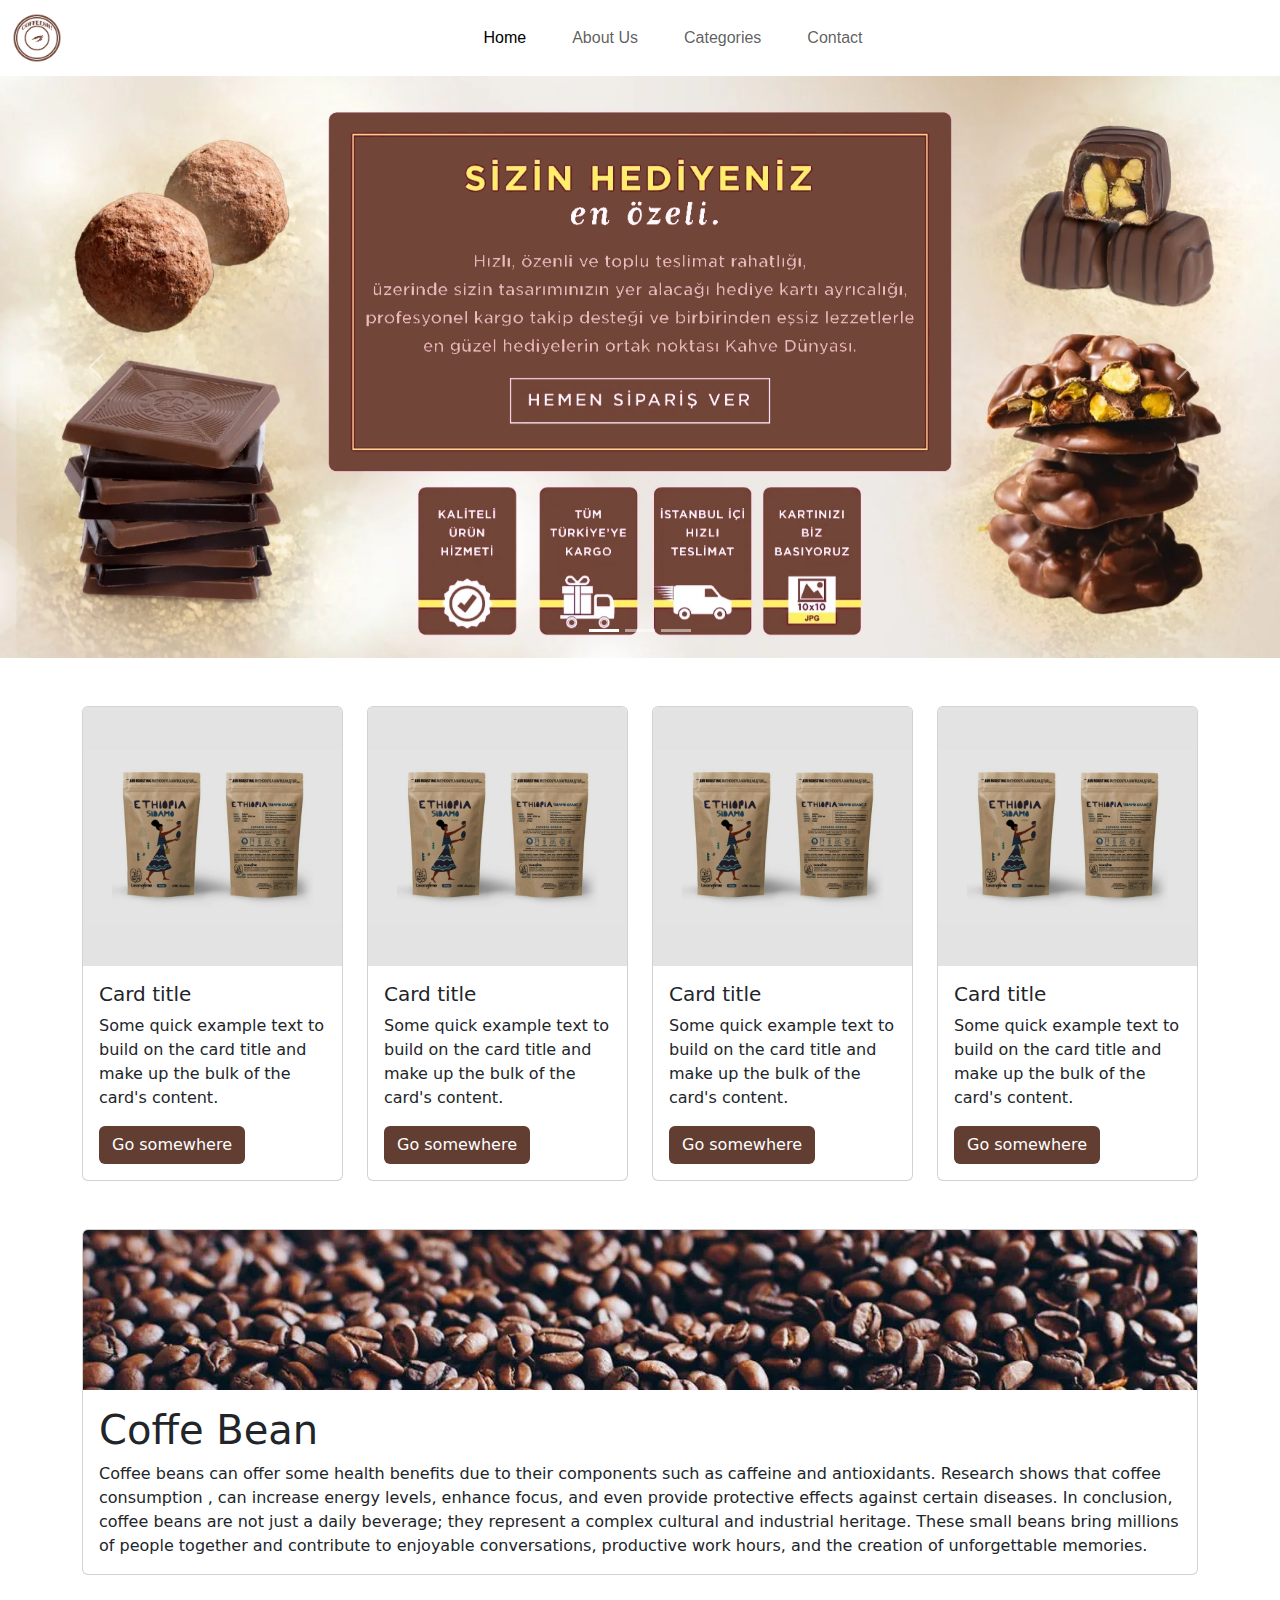
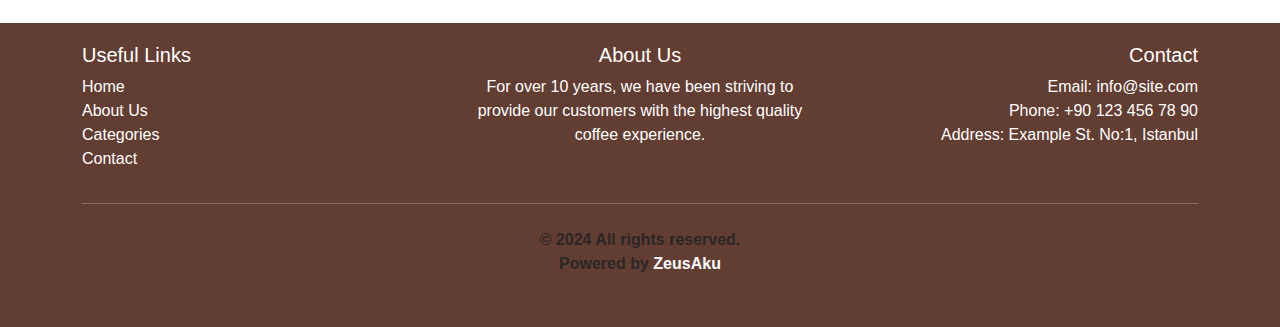
<file: coffeShop/index.html>
<!DOCTYPE html>
<html lang="en">

<head>
    <meta charset="UTF-8">
    <meta name="viewport" content="width=device-width, initial-scale=1.0">
    <title>Centered Navbar and Footer</title>
    <link rel="stylesheet" href="style.css">
    <!-- Bootstrap CSS -->
    <link href="https://cdn.jsdelivr.net/npm/bootstrap@5.3.3/dist/css/bootstrap.min.css" rel="stylesheet"
        integrity="sha384-QWTKZyjpPEjISv5WaRU9OFeRpok6YctnYmDr5pNlyT2bRjXh0JMhjY6hW+ALEwIH" crossorigin="anonymous">

</head>

<body>
    <nav class="navbar navbar-expand-lg navbar-light bg-whitesmoke"> <!-- bg-light yerine bg-whitesmoke sınıfı eklendi -->
        <div class="container-fluid">
            <a class="navbar-brand" href="#">
                <img src="img/logo.png" width="50" height="50" alt="Logo">
            </a>
            <button class="navbar-toggler" type="button" data-bs-toggle="collapse" data-bs-target="#navbarNav"
                aria-controls="navbarNav" aria-expanded="false" aria-label="Toggle navigation">
                <span class="navbar-toggler-icon"></span>
            </button>
            <div class="collapse navbar-collapse justify-content-center" id="navbarNav">
                <ul class="navbar-nav">
                    <li class="nav-item">
                        <a class="nav-link active" aria-current="page" href="index.html">Home</a>
                    </li>
                    <li class="nav-item">
                        <a class="nav-link" href="aboutUs.html">About Us</a>
                    </li>
                    <li class="nav-item">
                        <a class="nav-link" href="categories.html">Categories</a>
                    </li>
                    <li class="nav-item">
                        <a class="nav-link" href="contact.html">Contact</a>
                    </li>
                </ul>
            </div>
        </div>
    </nav>
    
    

    <div id="carouselExampleIndicators" class="carousel slide">
        <div class="carousel-indicators">
            <button type="button" data-bs-target="#carouselExampleIndicators" data-bs-slide-to="0" class="active"
                aria-current="true" aria-label="Slide 1"></button>
            <button type="button" data-bs-target="#carouselExampleIndicators" data-bs-slide-to="1"
                aria-label="Slide 2"></button>
            <button type="button" data-bs-target="#carouselExampleIndicators" data-bs-slide-to="2"
                aria-label="Slide 3"></button>
        </div>
        <div class="carousel-inner">
            <div class="carousel-item active">
                <img src="img/coffe33.png" class="d-block w-100" alt="...">
            </div>
            <div class="carousel-item">
                <img src="img/coffe2.png" class="d-block w-100" alt="...">
            </div>
            <div class="carousel-item">
                <img src="img/coffe1.png" class="d-block w-100" alt="...">
            </div>
        </div>
        <button class="carousel-control-prev" type="button" data-bs-target="#carouselExampleIndicators"
            data-bs-slide="prev">
            <span class="carousel-control-prev-icon" aria-hidden="true"></span>
            <span class="visually-hidden">Previous</span>
        </button>
        <button class="carousel-control-next" type="button" data-bs-target="#carouselExampleIndicators"
            data-bs-slide="next">
            <span class="carousel-control-next-icon" aria-hidden="true"></span>
            <span class="visually-hidden">Next</span>
        </button>
    </div>

    <div class="container">
        <div class="row mt-5">
            <div class="col-md-3">
                <div class="card">
                    <img src="img/coffe.jpg" class="card-img-top" alt="...">
                    <div class="card-body">
                        <h5 class="card-title">Card title</h5>
                        <p class="card-text">Some quick example text to build on the card title and make up the bulk of
                            the card's content.</p>
                        <a href="#" class="btn text-white" style="background-color: #623d32; ">Go somewhere</a>
                    </div>
                </div>
            </div>
            <div class="col-md-3">
                <div class="card">
                    <img src="img/coffe.jpg" class="card-img-top" alt="...">
                    <div class="card-body">
                        <h5 class="card-title">Card title</h5>
                        <p class="card-text">Some quick example text to build on the card title and make up the bulk of
                            the card's content.</p>
                        <a href="#" class="btn text-white" style="background-color: #623d32; ">Go somewhere</a>
                    </div>
                </div>
            </div>
            <div class="col-md-3">
                <div class="card">
                    <img src="img/coffe.jpg" class="card-img-top" alt="...">
                    <div class="card-body">
                        <h5 class="card-title">Card title</h5>
                        <p class="card-text">Some quick example text to build on the card title and make up the bulk of
                            the card's content.</p>
                        <a href="#" class="btn text-white" style="background-color: #623d32; ">Go somewhere</a>
                    </div>
                </div>
            </div>
            <div class="col-md-3">
                <div class="card">
                    <img src="img/coffe.jpg" class="card-img-top" alt="...">
                    <div class="card-body">
                        <h5 class="card-title">Card title</h5>
                        <p class="card-text">Some quick example text to build on the card title and make up the bulk of
                            the card's content.</p>
                        <a href="#" class="btn text-white" style="background-color: #623d32; ">Go somewhere</a>
                    </div>
                </div>
            </div>
        </div>
    </div>
    <aside>
        <div class="container">
            <div class="row">
                <div class="col-md-12  mt-5">



                    <div class="card" style=" margin: 0 auto;">
                        <img src="img/kahveler_background.webp" class="card-img-top" alt="...">
                        <div class="card-body">
                            <h1 class="card-title"> Coffe Bean</h1>
                            <p class="card-text">

                                Coffee beans can offer some health benefits due to their components
                                such as caffeine and antioxidants. Research shows that coffee consumption ,
                                can increase energy levels, enhance focus, and even provide protective
                                effects against certain diseases.

                                In conclusion, coffee beans are not just a daily beverage; they represent
                                a complex cultural and industrial heritage. These small beans bring
                                millions of people together and contribute to enjoyable conversations,
                                productive work hours, and the creation of unforgettable memories.</p>


                        </div>
                    </div>

                </div>
            </div>
        </div>
    </aside>







    <!-- footer kısmı -->

    <footer class="footer mt-5" style="background-color: #623d32; color: #fff;">
        <div class="container">
            <div class="row text-center text-md-start">
                <div class="col-md-4">
                    <h5>Useful Links</h5>
                    <ul class="list-unstyled">
                        <li><a href="index.html">Home</a></li>
                        <li><a href="aboutUs.html">About Us</a></li>
                        <li><a href="categories.html">Categories</a></li>
                        <li><a href="contact.html">Contact</a></li>
                    </ul>
                </div>
                <div class="col-md-4 text-center">
                    <h5>About Us</h5>
                    <p>For over 10 years, we have been striving to provide our customers with the highest quality coffee experience.</p>
                </div>
                <div class="col-md-4 text-md-end">
                    <h5>Contact</h5>
                    <ul class="list-unstyled">
                        <li><a href="#">Email: info@site.com</a></li>
                        <li><a href="#">Phone: +90 123 456 78 90</a></li>
                        <li><a href="#">Address: Example St. No:1, Istanbul</a></li>
                    </ul>
                </div>
            </div>
            <hr> <!-- Ayırıcı çizgi -->
            <div class="row text-center mt-4">
                <div class="col">
                    <strong><p style="color: #2b2727;">&copy; 2024 All rights reserved. <br>Powered by <a href="zeusaku.com" style="color: #fff;">ZeusAku </a></p></strong>
                </div>
            </div>
        </div>
    </footer>
    
    
    
    
    
    
    
    
    





    <!-- Bootstrap JS -->
    <script src="https://cdn.jsdelivr.net/npm/bootstrap@5.3.3/dist/js/bootstrap.bundle.min.js"
        integrity="sha384-YvpcrYf0tY3lHB60NNkmXc5s9fDVZLESaAA55NDzOxhy9GkcIdslK1eN7N6jIeHz"
        crossorigin="anonymous"></script>
    <script>
        // Carousel'ı başlat
        var myCarousel = document.querySelector('#carouselExampleIndicators');
        var carousel = new bootstrap.Carousel(myCarousel, {
            interval: 1000, // Geçiş süresi, burada 3000 milisaniye (3 saniye) olarak ayarlandı
            wrap: true // Son slayda ulaşıldığında, otomatik olarak ilk slayda başlamak için true olarak ayarlandı
        });
    </script>
</body>

</html>
</file>
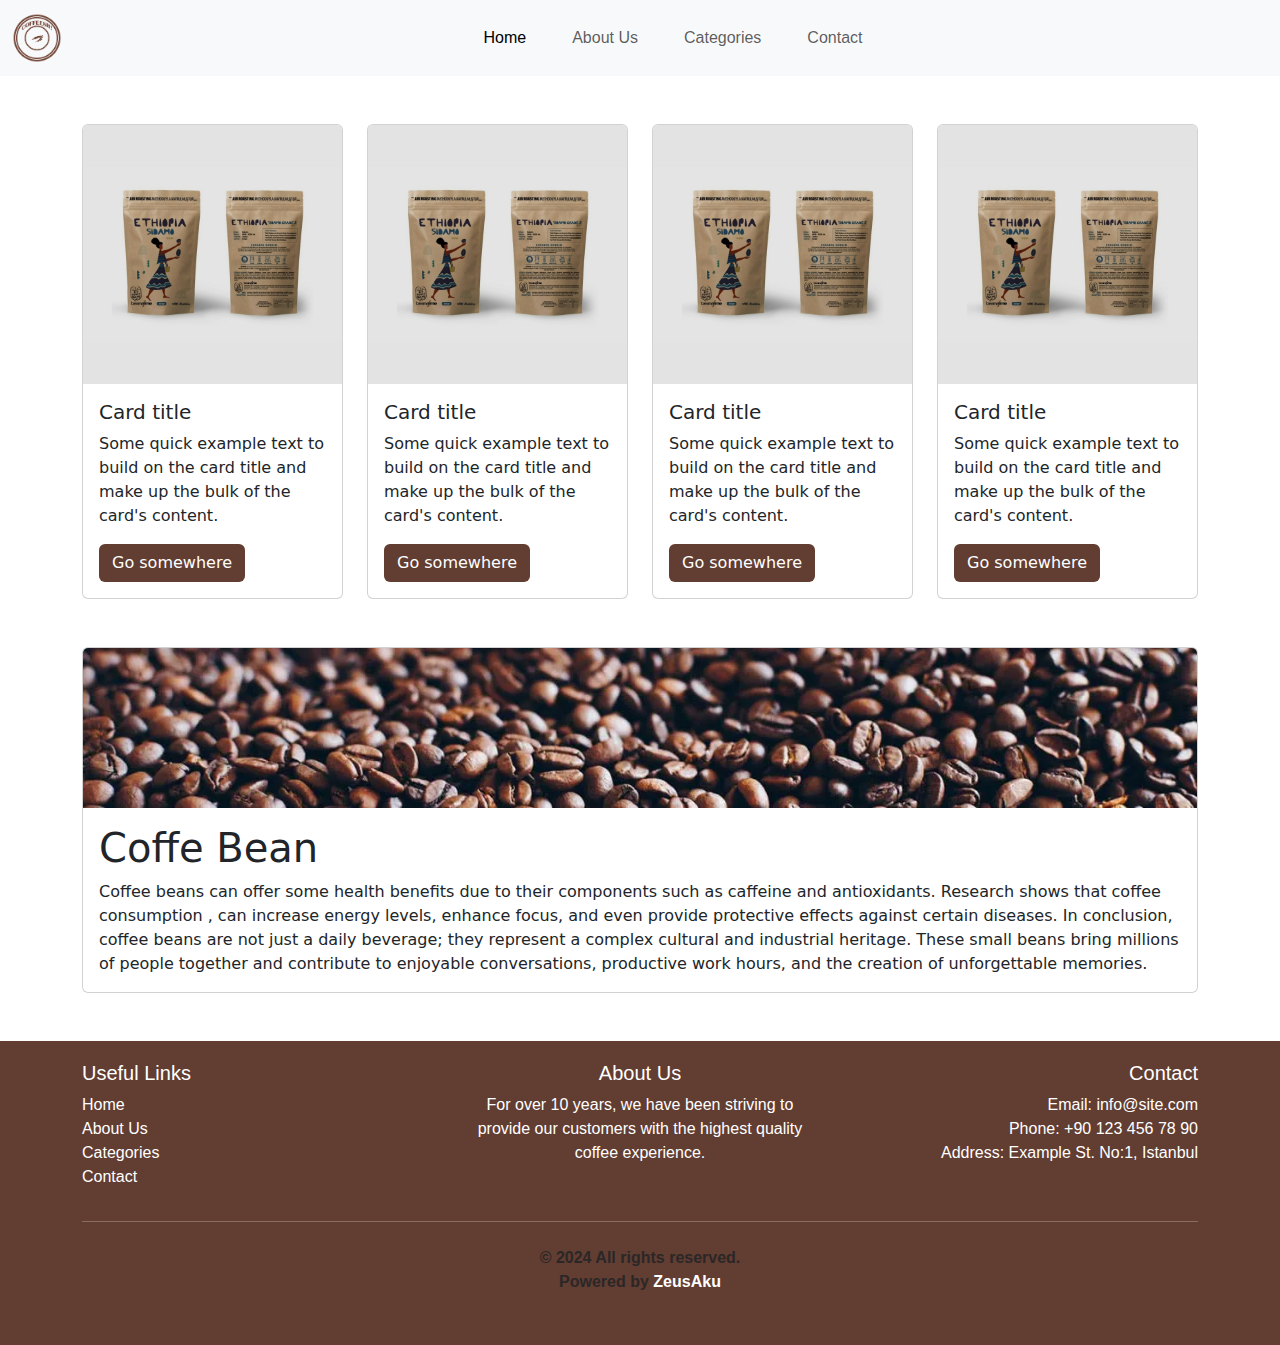
<file: coffeShop/categories.html>
<!DOCTYPE html>
<html lang="en">

<head>
    <meta charset="UTF-8">
    <meta name="viewport" content="width=device-width, initial-scale=1.0">
    <title>Centered Navbar and Footer</title>
    <link rel="stylesheet" href="style.css">
    <!-- Bootstrap CSS -->
    <link href="https://cdn.jsdelivr.net/npm/bootstrap@5.3.3/dist/css/bootstrap.min.css" rel="stylesheet"
        integrity="sha384-QWTKZyjpPEjISv5WaRU9OFeRpok6YctnYmDr5pNlyT2bRjXh0JMhjY6hW+ALEwIH" crossorigin="anonymous">

</head>

<body>
    <nav class="navbar navbar-expand-lg navbar-light bg-light">
        <div class="container-fluid">
            <a class="navbar-brand" href="#">
                <img src="img/logo.png" width="50" height="50" alt="Logo">
            </a>
            <button class="navbar-toggler" type="button" data-bs-toggle="collapse" data-bs-target="#navbarNav"
                aria-controls="navbarNav" aria-expanded="false" aria-label="Toggle navigation">
                <span class="navbar-toggler-icon"></span>
            </button>
            <div class="collapse navbar-collapse justify-content-center" id="navbarNav">
                <ul class="navbar-nav">
                    <li class="nav-item">
                        <a class="nav-link active" aria-current="page" href="index.html">Home</a>
                    </li>
                    <li class="nav-item">
                        <a class="nav-link" href="aboutUs.html">About Us</a>
                    </li>
                    <li class="nav-item">
                        <a class="nav-link" href="categories.html">Categories</a>
                    </li>
                    <li class="nav-item">
                        <a class="nav-link" href="contact.html">Contact</a>
                    </li>
                </ul>
            </div>
        </div>
    </nav>



    <div class="container">
        <div class="row mt-5">
            <div class="col-md-3">
                <div class="card">
                    <img src="img/coffe.jpg" class="card-img-top" alt="...">
                    <div class="card-body">
                        <h5 class="card-title">Card title</h5>
                        <p class="card-text">Some quick example text to build on the card title and make up the bulk of
                            the card's content.</p>
                        <a href="#" class="btn text-white" style="background-color: #623d32; ">Go somewhere</a>
                    </div>
                </div>
            </div>
            <div class="col-md-3">
                <div class="card">
                    <img src="img/coffe.jpg" class="card-img-top" alt="...">
                    <div class="card-body">
                        <h5 class="card-title">Card title</h5>
                        <p class="card-text">Some quick example text to build on the card title and make up the bulk of
                            the card's content.</p>
                        <a href="#" class="btn text-white" style="background-color: #623d32 ">Go somewhere</a>
                    </div>
                </div>
            </div>
            <div class="col-md-3">
                <div class="card">
                    <img src="img/coffe.jpg" class="card-img-top" alt="...">
                    <div class="card-body">
                        <h5 class="card-title">Card title</h5>
                        <p class="card-text">Some quick example text to build on the card title and make up the bulk of
                            the card's content.</p>
                        <a href="#" class="btn text-white" style="background-color: #623d32; ">Go somewhere</a>
                    </div>
                </div>
            </div>
            <div class="col-md-3">
                <div class="card">
                    <img src="img/coffe.jpg" class="card-img-top" alt="...">
                    <div class="card-body">
                        <h5 class="card-title">Card title</h5>
                        <p class="card-text">Some quick example text to build on the card title and make up the bulk of
                            the card's content.</p>
                        <a href="#" class="btn text-white" style="background-color: #623d32; ">Go somewhere</a>
                    </div>
                </div>
            </div>
        </div>
    </div>
    <div class="asidebar">
        <div class="container">
            <div class="row">
                <div class="col-md-12  mt-5">



                    <div class="card" style=" margin: 0 auto;">
                        <img src="img/kahveler_background.webp" class="card-img-top" alt="...">
                        <div class="card-body">
                            <h1 class="card-title"> Coffe Bean</h1>
                            <p class="card-text">

                                Coffee beans can offer some health benefits due to their components
                                such as caffeine and antioxidants. Research shows that coffee consumption ,
                                can increase energy levels, enhance focus, and even provide protective
                                effects against certain diseases.

                                In conclusion, coffee beans are not just a daily beverage; they represent
                                a complex cultural and industrial heritage. These small beans bring
                                millions of people together and contribute to enjoyable conversations,
                                productive work hours, and the creation of unforgettable memories.</p>


                        </div>
                    </div>

                </div>
            </div>
        </div>
    </div>







    <!-- footer kısmı -->

    <footer class="footer mt-5" style="background-color: #623d32; color: #fff;">
        <div class="container">
            <div class="row text-center text-md-start">
                <div class="col-md-4">
                    <h5>Useful Links</h5>
                    <ul class="list-unstyled">
                        <li><a href="index.html">Home</a></li>
                        <li><a href="aboutUs.html">About Us</a></li>
                        <li><a href="categories.html">Categories</a></li>
                        <li><a href="contact.html">Contact</a></li>
                    </ul>
                </div>
                <div class="col-md-4 text-center">
                    <h5>About Us</h5>
                    <p>For over 10 years, we have been striving to provide our customers with the highest quality coffee experience.</p>
                </div>
                <div class="col-md-4 text-md-end">
                    <h5>Contact</h5>
                    <ul class="list-unstyled">
                        <li><a href="#">Email: info@site.com</a></li>
                        <li><a href="#">Phone: +90 123 456 78 90</a></li>
                        <li><a href="#">Address: Example St. No:1, Istanbul</a></li>
                    </ul>
                </div>
            </div>
            <hr> <!-- Ayırıcı çizgi -->
            <div class="row text-center mt-4">
                <div class="col">
                    <strong><p style="color: #2b2727;">&copy; 2024 All rights reserved. <br>Powered by <a href="zeusaku.com" style="color: #fff;">ZeusAku </a></p></strong>
                </div>
            </div>
        </div>
    </footer>




    <!-- Bootstrap JS -->
    <script src="https://cdn.jsdelivr.net/npm/bootstrap@5.3.3/dist/js/bootstrap.bundle.min.js"
        integrity="sha384-YvpcrYf0tY3lHB60NNkmXc5s9fDVZLESaAA55NDzOxhy9GkcIdslK1eN7N6jIeHz"
        crossorigin="anonymous"></script>
</body>

</html>
</file>
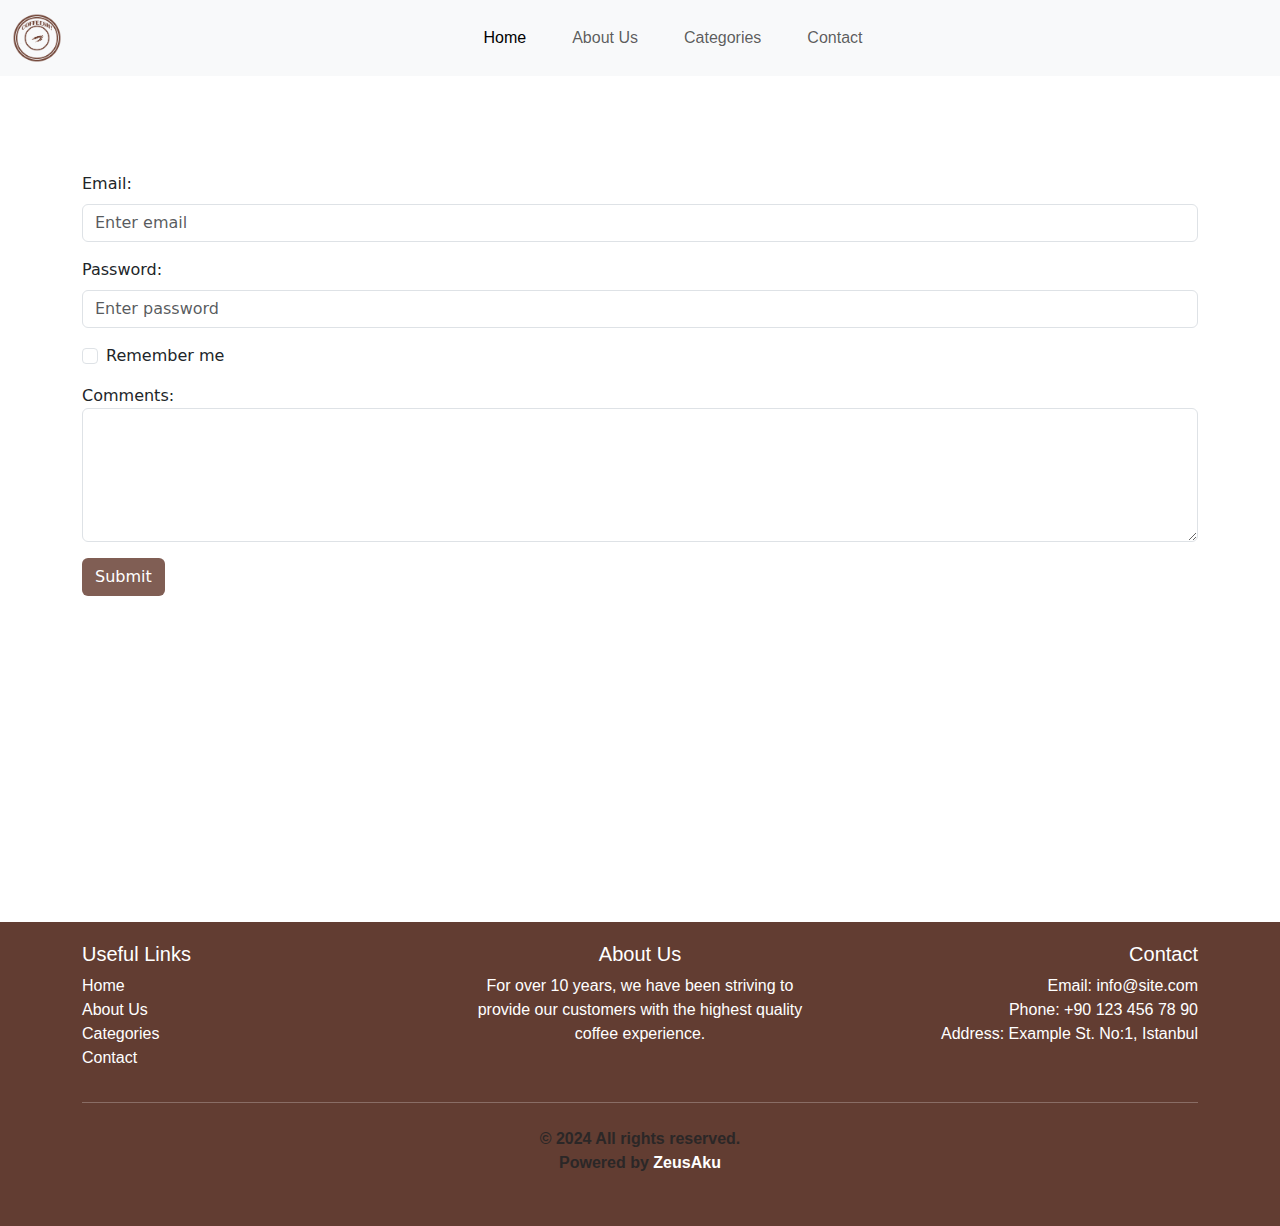
<file: coffeShop/contact.html>
<!DOCTYPE html>
<html lang="en">

<head>
    <meta charset="UTF-8">
    <meta name="viewport" content="width=device-width, initial-scale=1.0">
    <title>Centered Navbar and Footer</title>
    <link rel="stylesheet" href="style.css">
    <!-- Bootstrap CSS -->
    <link href="https://cdn.jsdelivr.net/npm/bootstrap@5.3.3/dist/css/bootstrap.min.css" rel="stylesheet"
        integrity="sha384-QWTKZyjpPEjISv5WaRU9OFeRpok6YctnYmDr5pNlyT2bRjXh0JMhjY6hW+ALEwIH" crossorigin="anonymous">

</head>

<body>
    <nav class="navbar navbar-expand-lg navbar-light bg-light">
        <div class="container-fluid">
            <a class="navbar-brand" href="#">
                <img src="img/logo.png" width="50" height="50" alt="Logo">
            </a>
            <button class="navbar-toggler" type="button" data-bs-toggle="collapse" data-bs-target="#navbarNav"
                aria-controls="navbarNav" aria-expanded="false" aria-label="Toggle navigation">
                <span class="navbar-toggler-icon"></span>
            </button>
            <div class="collapse navbar-collapse justify-content-center" id="navbarNav">
                <ul class="navbar-nav">
                    <li class="nav-item">
                        <a class="nav-link active" aria-current="page" href="index.html">Home</a>
                    </li>
                    <li class="nav-item">
                        <a class="nav-link" href="aboutUs.html">About Us</a>
                    </li>
                    <li class="nav-item">
                        <a class="nav-link" href="categories.html">Categories</a>
                    </li>
                    <li class="nav-item">
                        <a class="nav-link" href="contact.html">Contact</a>
                    </li>
                </ul>
            </div>
        </div>
    </nav>



    <div class="contact">
        <div class="container mt-5">
            <div class="row">
                <form action="#">
                    <div class="mb-3 mt-5">
                        <label for="email" class="form-label">Email:</label>
                        <input type="email" class="form-control" id="email" placeholder="Enter email" name="email">
                    </div>
                    <div class="mb-3">
                        <label for="pwd" class="form-label">Password:</label>
                        <input type="password" class="form-control" id="pwd" placeholder="Enter password" name="pswd">
                    </div>
                    <div class="form-check mb-3">
                        <label class="form-check-label">
                            <input class="form-check-input" type="checkbox" name="remember"> Remember me
                        </label>
                    </div>
                    <div class="mb-3">
                        <label for="comment">Comments:</label>
                        <textarea class="form-control" rows="5" id="comment" name="text"></textarea>
                    </div>


                    <button type="submit" class="btn text-white" style="background-color: #805E54; ">Submit</button>
                </form>

            </div>
        </div>


    </div>







    <!-- footer kısmı -->

    <footer class="footer mt-5" style="background-color: #623d32; color: #fff;">
        <div class="container">
            <div class="row text-center text-md-start">
                <div class="col-md-4">
                    <h5>Useful Links</h5>
                    <ul class="list-unstyled">
                        <li><a href="index.html">Home</a></li>
                        <li><a href="aboutUs.html">About Us</a></li>
                        <li><a href="categories.html">Categories</a></li>
                        <li><a href="contact.html">Contact</a></li>
                    </ul>
                </div>
                <div class="col-md-4 text-center">
                    <h5>About Us</h5>
                    <p>For over 10 years, we have been striving to provide our customers with the highest quality coffee experience.</p>
                </div>
                <div class="col-md-4 text-md-end">
                    <h5>Contact</h5>
                    <ul class="list-unstyled">
                        <li><a href="#">Email: info@site.com</a></li>
                        <li><a href="#">Phone: +90 123 456 78 90</a></li>
                        <li><a href="#">Address: Example St. No:1, Istanbul</a></li>
                    </ul>
                </div>
            </div>
            <hr> <!-- Ayırıcı çizgi -->
            <div class="row text-center mt-4">
                <div class="col">
                    <strong><p style="color: #2b2727;">&copy; 2024 All rights reserved. <br>Powered by <a href="zeusaku.com" style="color: #fff;">ZeusAku </a></p></strong>
                </div>
            </div>
        </div>
    </footer>





    <!-- Bootstrap JS -->
    <script src="https://cdn.jsdelivr.net/npm/bootstrap@5.3.3/dist/js/bootstrap.bundle.min.js"
        integrity="sha384-YvpcrYf0tY3lHB60NNkmXc5s9fDVZLESaAA55NDzOxhy9GkcIdslK1eN7N6jIeHz"
        crossorigin="anonymous"></script>
</body>

</html>
</file>
<file: coffeShop/style.css>
body{
    font-family: Verdana, Geneva, Tahoma, sans-serif;
}

figure{
    height: 800px;
    
}


.btn:hover {
    background-color: #5A433B !important;
}
.navbar-expand-lg .navbar-collapse {
    display: flow !important;
    flex-basis: auto;}

    .navbar {
        justify-content: center;
        /* background-color: #3e2723; Kahverengi tonunda */
        font-family: Verdana, Geneva, Tahoma, sans-serif;
        
    }
    .navbar-nav {
        flex-direction: row;
    }
    .nav-item {
        padding-left: 15px;
        padding-right: 15px;

        
    }
    .card-text{}
    .footer {
         /* Açık kahve tonunda arka plan */
        padding: 20px 0;
        width: 100%;
        bottom: 0;
        color: #fff;
        font-family: Verdana, Geneva, Tahoma, sans-serif; /* Beyaz renkte yazılar */
    }
    .footer a {
    color: #fff; /* Footer linklerinin rengi beyaz */
    text-decoration: none;
    }
    .footer a:hover {
    color: #d0cbcb; /* Footer linklerinin hover rengi */
    }
    .footer .col {
        margin-bottom: 15px;
    }
   
    .content {
        margin-top: 40px; /* Yazı ile footer arasındaki boşluk */
        text-align: center;
    }
    .content h2 {
        color:  #623d32; /* Kahve tonunda başlık renk */
    }
    .content h3 {
        color:  #623d32 /* Kahve tonunda başlık renk */
    }
    .content p {
        color: #050505; /* Kahve tonunda metin renk */
    }

    /* Navbar hover efekti */
    .navbar-nav .nav-link {
        transition: color 0.3s ease-in-out;
    }

    .navbar-nav .nav-link:hover {
        color:  #623d32; /* Kahve tonunda hover rengi */
    }
    .form-control ::selection{background-color:  #623d32;}

    .asiderbar{width:100%;
        height: 1000px; background-color:  #623d32;}

    .contact{height: 750px;}
</file>
